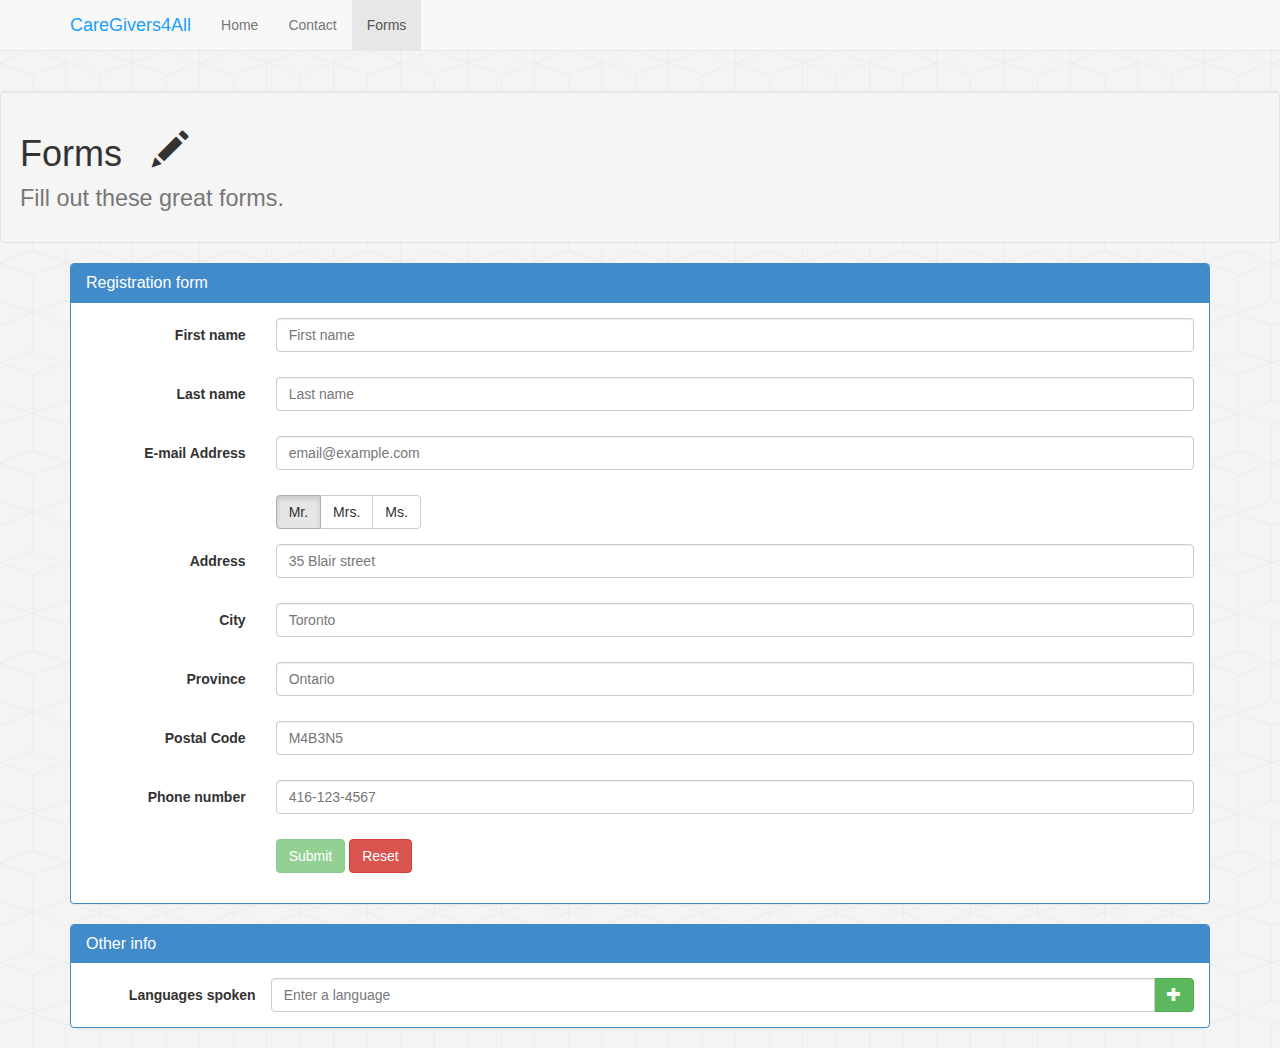
<file: forms/index.html>
<!DOCTYPE html>
<HTML>
<head>
<title>CareGivers4All - Forms</title>
<meta charset="utf-8">
<meta http-equiv="X-UA-Compatible" content="IE=edge">
<meta name="viewport" content="width=device-width, initial-scale=1">
<link rel="stylesheet" type="text/css"
	href="/bootstrap/css/bootstrap.min.css">
<link rel="stylesheet" type="text/css" href="/css/99gains.css">

<link rel="apple-touch-icon" sizes="57x57"
	href="/images/favicon/apple-touch-icon-57x57.png">
<link rel="apple-touch-icon" sizes="60x60"
	href="/images/favicon/apple-touch-icon-60x60.png">
<link rel="apple-touch-icon" sizes="72x72"
	href="/images/favicon/apple-touch-icon-72x72.png">
<link rel="apple-touch-icon" sizes="76x76"
	href="/images/favicon/apple-touch-icon-76x76.png">
<link rel="apple-touch-icon" sizes="114x114"
	href="/images/favicon/apple-touch-icon-114x114.png">
<link rel="apple-touch-icon" sizes="120x120"
	href="/images/favicon/apple-touch-icon-120x120.png">
<link rel="apple-touch-icon" sizes="144x144"
	href="/images/favicon/apple-touch-icon-144x144.png">
<link rel="apple-touch-icon" sizes="152x152"
	href="/images/favicon/apple-touch-icon-152x152.png">
<link rel="apple-touch-icon" sizes="180x180"
	href="/images/favicon/apple-touch-icon-180x180.png">
<link rel="icon" type="image/png"
	href="/images/favicon/favicon-32x32.png" sizes="32x32">
<link rel="icon" type="image/png"
	href="/images/favicon/favicon-194x194.png" sizes="194x194">
<link rel="icon" type="image/png"
	href="/images/favicon/favicon-96x96.png" sizes="96x96">
<link rel="icon" type="image/png"
	href="/images/favicon/android-chrome-192x192.png" sizes="192x192">
<link rel="icon" type="image/png"
	href="/images/favicon/favicon-16x16.png" sizes="16x16">
<link rel="manifest" href="/images/favicon/manifest.json">
<link rel="shortcut icon" href="/images/favicon/favicon.ico">
<meta name="msapplication-TileColor" content="#2d89ef">
<meta name="msapplication-TileImage"
	content="/images/favicon/mstile-144x144.png">
<meta name="msapplication-config"
	content="/images/favicon/browserconfig.xml">
<meta name="theme-color" content="#ffffff">
</head>
<body>
	<div class="navbar navbar-default navbar-static-top" role="navigation">
		<div class="container">
			<div class="navbar-header">
				<button type="button" class="navbar-toggle" data-toggle="collapse"
					data-target=".navbar-collapse">
					<span class="sr-only">Toggle navigation</span>
					<span class="icon-bar"></span>
					<span class="icon-bar"></span>
					<span class="icon-bar"></span>
				</button>
				<a class="navbar-brand" href="/">CareGivers4All</a>
			</div>
			<div class="navbar-collapse collapse">
				<ul class="nav navbar-nav">
					<li>
						<a href="/">Home</a>
					</li>
					<li>
						<a href="/contact">Contact</a>
					</li>
					<li class="active">
						<a href="/forms">Forms</a>
					</li>
				</ul>
			</div>
		</div>
	</div>
	<div class="well page-header">
		<h1>
			Forms
			<i class="glyphicon glyphicon-pencil"></i>
			<br>
			<small>Fill out these great forms.</small>
		</h1>
	</div>
	<div class="container">
		<div class="row" id="registrationform">
			<div class="col-sm-12">
				<div class="panel panel-primary">
					<div class="panel-heading">
						<h3 class="panel-title">Registration form</h3>
					</div>
					<div class="panel-body">
						<form data-toggle="validator" data-disable="true"
							class="form-horizontal" method="post">
							<div class="form-group">
								<label for="firstname" class="col-sm-2 control-label">First
									name</label>
								<div class="col-sm-10">
									<input type="text" class="form-control" id="firstname"
										placeholder="First name" required>
									<span class="help-block with-errors"></span>
								</div>
							</div>
							<div class="form-group">
								<label for="lastname" class="col-sm-2 control-label">Last
									name</label>
								<div class="col-sm-10">
									<input type="text" class="form-control" id="lastname"
										placeholder="Last name" required>
									<span class="help-block with-errors"></span>
								</div>
							</div>
							<div class="form-group">
								<label for="email" class="col-sm-2 control-label">E-mail
									Address</label>
								<div class="col-sm-10">
									<input type="email" class="form-control" id="email"
										placeholder="email@example.com" required>
									<span class="help-block with-errors"></span>
								</div>
							</div>
							<div class="form-group">
								<div class="col-sm-offset-2 col-sm-10">
									<div class="btn-group" data-toggle="buttons">
										<label class="btn btn-default active">
											<input type="radio" name="options" id="option1"
												autocomplete="off" checked>
											Mr.
										</label>
										<label class="btn btn-default">
											<input type="radio" name="options" id="option2"
												autocomplete="off">
											Mrs.
										</label>
										<label class="btn btn-default">
											<input type="radio" name="options" id="option3"
												autocomplete="off">
											Ms.
										</label>
									</div>
								</div>
							</div>
							<div class="form-group">
								<label for="address" class="col-sm-2 control-label">Address</label>
								<div class="col-sm-10">
									<input type="text" class="form-control" id="address"
										placeholder="35 Blair street" required>
									<span class="help-block with-errors"></span>
								</div>
							</div>
							<div class="form-group">
								<label for="city" class="col-sm-2 control-label">City</label>
								<div class="col-sm-10">
									<input type="text" class="form-control" id="city"
										placeholder="Toronto" required>
									<span class="help-block with-errors"></span>
								</div>
							</div>
							<div class="form-group">
								<label for="city" class="col-sm-2 control-label">Province</label>
								<div class="col-sm-10">
									<input type="text" class="form-control" id="province"
										placeholder="Ontario" required>
									<span class="help-block with-errors"></span>
								</div>
							</div>
							<div class="form-group">
								<label for="postalcode" class="col-sm-2 control-label">Postal
									Code</label>
								<div class="col-sm-10">
									<input type="text" class="form-control" id="postalcode"
										placeholder="M4B3N5" required>
									<span class="help-block with-errors"></span>
								</div>
							</div>
							<div class="form-group">
								<label for="phonenumber" class="col-sm-2 control-label">Phone
									number</label>
								<div class="col-sm-10">
									<input type="tel" class="form-control" id="phonenumber"
										placeholder="416-123-4567" required>
									<span class="help-block with-errors"></span>
								</div>
							</div>
							<div class="form-group">
								<div class="col-sm-offset-2 col-sm-10">
									<button type="submit" class="btn btn-success">Submit</button>
									<button type="reset" class="btn btn-danger">Reset</button>
								</div>
							</div>
						</form>
					</div>
				</div>
			</div>
		</div>
		<div class="row" id="otherinfo">
			<div class="col-sm-12">
				<div class="panel panel-primary">
					<div class="panel-heading">
						<h3 class="panel-title">Other info</h3>
					</div>
					<div class="panel-body controls">
						<form data-toggle="validator" data-disable="true"
							class="form-horizontal input-append" method="post">
							<label for="languages" class="col-sm-2 control-label">Languages
								spoken</label>
							<div class="entry input-group col-sm-offset-2 col-sm-10">
								<input class="form-control" name="fields[]" type="text"
									placeholder="Enter a language" id="languages" />
								<span class="input-group-btn">
									<button class="btn btn-success btn-add" type="button">
										<span class="glyphicon glyphicon-plus"></span>
									</button>
								</span>
							</div>
						</form>
					</div>
				</div>
			</div>
		</div>
	</div>
	<script type="text/javascript"
		src="https://ajax.googleapis.com/ajax/libs/jquery/1.11.1/jquery.min.js"></script>
	<script type="text/javascript" src="/bootstrap/js/bootstrap.min.js"></script>
	<script type="text/javascript" src="/js/validator.min.js"></script>
	<script type="text/javascript">
		$(function() {
			$(document)
					.on(
							'click',
							'.btn-add',
							function(e) {
								e.preventDefault();

								var controlForm = $('.controls form:first'), currentEntry = $(
										this).parents('.entry:first'), newEntry = $(
										currentEntry.clone()).appendTo(
										controlForm);

								newEntry.find('input').val('');
								controlForm
										.find('.entry:not(:last) .btn-add')
										.removeClass('btn-add')
										.addClass('btn-remove')
										.removeClass('btn-success')
										.addClass('btn-danger')
										.html(
												'<span class="glyphicon glyphicon-minus"></span>');
							}).on('click', '.btn-remove', function(e) {
						$(this).parents('.entry:first').remove();

						e.preventDefault();
						return false;
					});
		});
	</script>
</body>
</HTML>
</file>
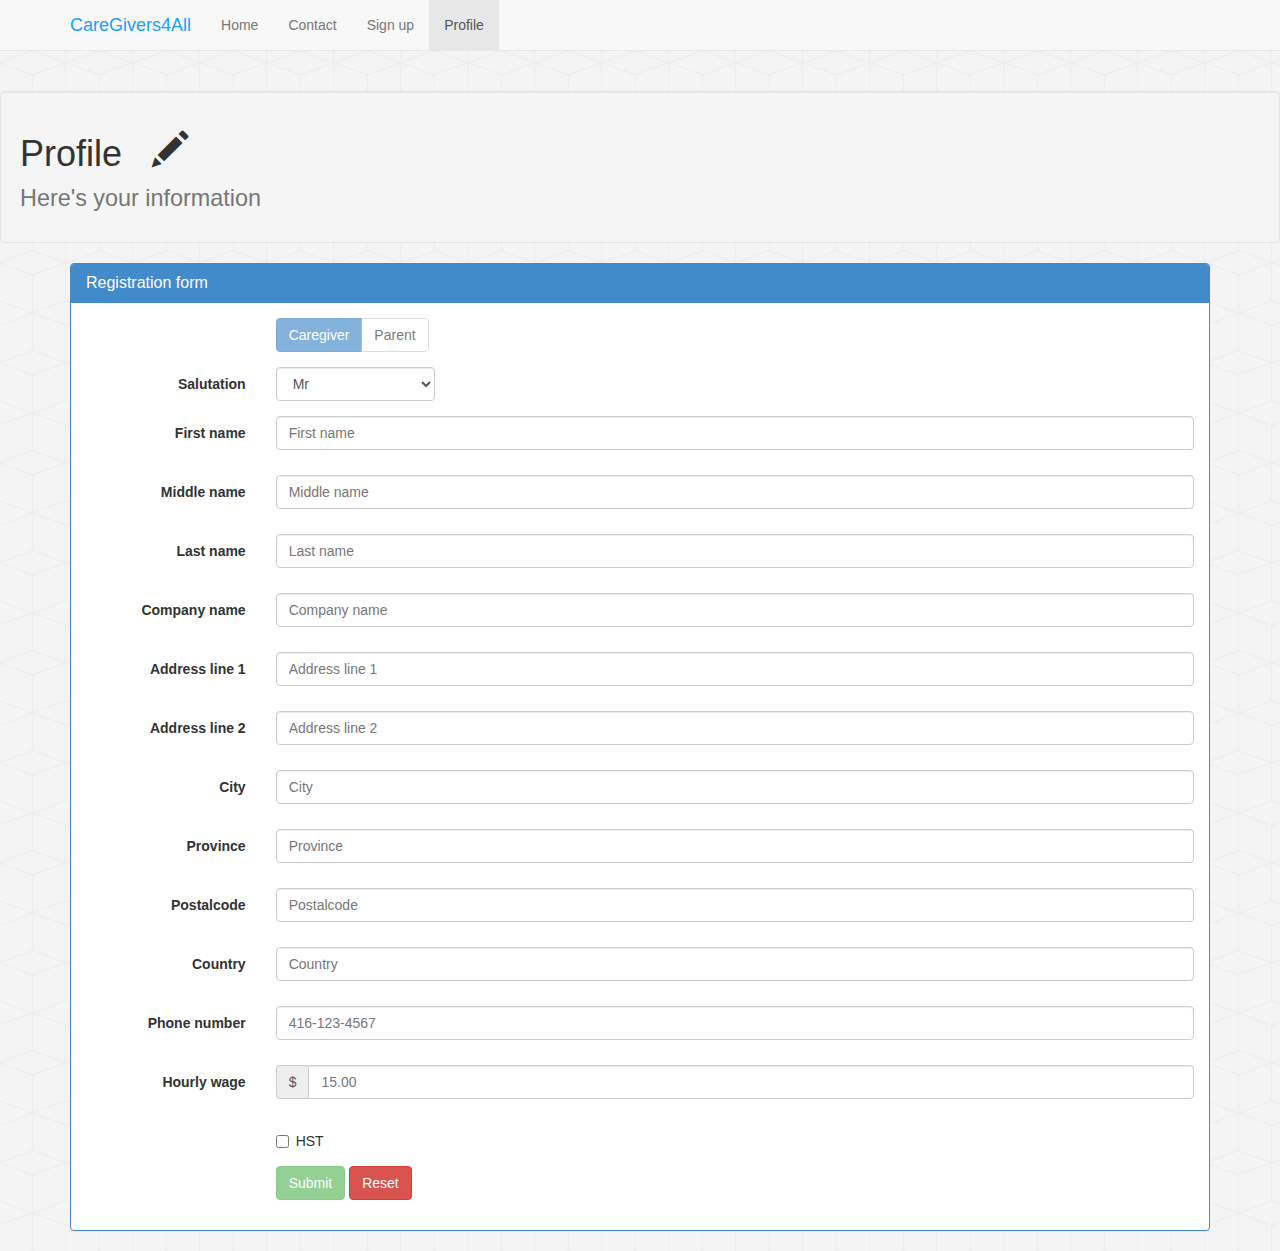
<file: profile/index.html>
<!DOCTYPE html>
<HTML>
<head>
<title>CareGivers4All - Profile</title>
<meta charset="utf-8">
<meta http-equiv="X-UA-Compatible" content="IE=edge">
<meta name="viewport" content="width=device-width, initial-scale=1">
<link rel="stylesheet" type="text/css"
	href="/bootstrap/css/bootstrap.min.css">
<link rel="stylesheet" type="text/css" href="/css/99gains.css">

<link rel="apple-touch-icon" sizes="57x57"
	href="/images/favicon/apple-touch-icon-57x57.png">
<link rel="apple-touch-icon" sizes="60x60"
	href="/images/favicon/apple-touch-icon-60x60.png">
<link rel="apple-touch-icon" sizes="72x72"
	href="/images/favicon/apple-touch-icon-72x72.png">
<link rel="apple-touch-icon" sizes="76x76"
	href="/images/favicon/apple-touch-icon-76x76.png">
<link rel="apple-touch-icon" sizes="114x114"
	href="/images/favicon/apple-touch-icon-114x114.png">
<link rel="apple-touch-icon" sizes="120x120"
	href="/images/favicon/apple-touch-icon-120x120.png">
<link rel="apple-touch-icon" sizes="144x144"
	href="/images/favicon/apple-touch-icon-144x144.png">
<link rel="apple-touch-icon" sizes="152x152"
	href="/images/favicon/apple-touch-icon-152x152.png">
<link rel="apple-touch-icon" sizes="180x180"
	href="/images/favicon/apple-touch-icon-180x180.png">
<link rel="icon" type="image/png"
	href="/images/favicon/favicon-32x32.png" sizes="32x32">
<link rel="icon" type="image/png"
	href="/images/favicon/favicon-194x194.png" sizes="194x194">
<link rel="icon" type="image/png"
	href="/images/favicon/favicon-96x96.png" sizes="96x96">
<link rel="icon" type="image/png"
	href="/images/favicon/android-chrome-192x192.png" sizes="192x192">
<link rel="icon" type="image/png"
	href="/images/favicon/favicon-16x16.png" sizes="16x16">
<link rel="manifest" href="/images/favicon/manifest.json">
<link rel="shortcut icon" href="/images/favicon/favicon.ico">
<meta name="msapplication-TileColor" content="#2d89ef">
<meta name="msapplication-TileImage"
	content="/images/favicon/mstile-144x144.png">
<meta name="msapplication-config"
	content="/images/favicon/browserconfig.xml">
<meta name="theme-color" content="#ffffff">
</head>
<body>
	<div class="navbar navbar-default navbar-static-top" role="navigation">
		<div class="container">
			<div class="navbar-header">
				<button type="button" class="navbar-toggle" data-toggle="collapse"
					data-target=".navbar-collapse">
					<span class="sr-only">Toggle navigation</span>
					<span class="icon-bar"></span>
					<span class="icon-bar"></span>
					<span class="icon-bar"></span>
				</button>
				<a class="navbar-brand" href="/">CareGivers4All</a>
			</div>
			<div class="navbar-collapse collapse">
				<ul class="nav navbar-nav">
					<li>
						<a href="/">Home</a>
					</li>
					<li>
						<a href="/contact">Contact</a>
					</li>
					<li>
						<a href="/signup">Sign up</a>
					</li>
					<li class="active">
						<a href="/profile">Profile</a>
					</li>
				</ul>
			</div>
		</div>
	</div>
	<div class="well page-header">
		<h1>
			Profile
			<i class="glyphicon glyphicon-pencil"></i>
			<br>
			<small>Here's your information</small>
		</h1>
	</div>
	<div class="container">
		<div class="row" id="registrationform">
			<div class="col-sm-12">
				<div class="panel panel-primary">
					<div class="panel-heading">
						<h3 class="panel-title">Registration form</h3>
					</div>
					<div class="panel-body">
						<form data-toggle="validator" data-disable="true"
							class="form-horizontal" method="post">
							<div class="form-group">
								<div class="col-sm-offset-2 col-sm-10">
									<div class="btn-group" data-toggle="buttons">
										<label class="btn btn-primary disabled">
											<input type="radio" name="options" id="usertypeid1"
												autocomplete="off" checked>
											Caregiver
										</label>
										<label class="btn btn-default disabled">
											<input type="radio" name="options" id="usertypeid2"
												autocomplete="off">
											Parent
										</label>
									</div>
								</div>
							</div>
							<div class="form-group">
								<label for="firstname" class="col-sm-2 control-label">Salutation</label>
								<div class="col-sm-2">
									<select class="form-control">
										<option value="mr">Mr</option>
										<option value="ms">Ms</option>
										<option value="mrs">Mrs</option>
									</select>
								</div>
							</div>
							<div class="form-group">
								<label for="firstname" class="col-sm-2 control-label">First
									name</label>
								<div class="col-sm-10">
									<input type="text" class="form-control" id="firstname"
										placeholder="First name" required>
									<span class="help-block with-errors"></span>
								</div>
							</div>
							<div class="form-group">
								<label for="middlename" class="col-sm-2 control-label">Middle
									name</label>
								<div class="col-sm-10">
									<input type="text" class="form-control" id="middlename"
										placeholder="Middle name">
									<span class="help-block with-errors"></span>
								</div>
							</div>
							<div class="form-group">
								<label for="lastname" class="col-sm-2 control-label">Last
									name</label>
								<div class="col-sm-10">
									<input type="text" class="form-control" id="lastname"
										placeholder="Last name" required>
									<span class="help-block with-errors"></span>
								</div>
							</div>
							<div class="form-group">
								<label for="companyname" class="col-sm-2 control-label">Company
									name</label>
								<div class="col-sm-10">
									<input type="text" class="form-control" id="companyname"
										placeholder="Company name" required>
									<span class="help-block with-errors"></span>
								</div>
							</div>
							<div class="form-group">
								<label for="addressline1" class="col-sm-2 control-label">Address
									line 1</label>
								<div class="col-sm-10">
									<input type="text" class="form-control" id="addressline1"
										placeholder="Address line 1" required>
									<span class="help-block with-errors"></span>
								</div>
							</div>
							<div class="form-group">
								<label for="addressline2" class="col-sm-2 control-label">Address
									line 2</label>
								<div class="col-sm-10">
									<input type="text" class="form-control" id="addressline2"
										placeholder="Address line 2">
									<span class="help-block with-errors"></span>
								</div>
							</div>
							<div class="form-group">
								<label for="city" class="col-sm-2 control-label">City</label>
								<div class="col-sm-10">
									<input type="text" class="form-control" id="city"
										placeholder="City" required>
									<span class="help-block with-errors"></span>
								</div>
							</div>
							<div class="form-group">
								<label for="province" class="col-sm-2 control-label">Province</label>
								<div class="col-sm-10">
									<input type="text" class="form-control" id="province"
										placeholder="Province" required>
									<span class="help-block with-errors"></span>
								</div>
							</div>
							<div class="form-group">
								<label for="postalcode" class="col-sm-2 control-label">Postalcode</label>
								<div class="col-sm-10">
									<input type="text" class="form-control" id="postalcode"
										placeholder="Postalcode" required>
									<span class="help-block with-errors"></span>
								</div>
							</div>
							<div class="form-group">
								<label for="country" class="col-sm-2 control-label">Country</label>
								<div class="col-sm-10">
									<input type="text" class="form-control" id="country"
										placeholder="Country" required>
									<span class="help-block with-errors"></span>
								</div>
							</div>
							<div class="form-group">
								<label for="phonenumber" class="col-sm-2 control-label">Phone
									number</label>
								<div class="col-sm-10">
									<input type="tel" class="form-control" id="phonenumber"
										placeholder="416-123-4567" required>
									<span class="help-block with-errors"></span>
								</div>
							</div>
							<div class="form-group">
								<label for="hourlywage" class="col-sm-2 control-label">Hourly
									wage</label>
								<div class="col-sm-10">
									<div class="input-group">
										<div class="input-group-addon">$</div>
										<input type="text" class="form-control" id="hourlywage"
											placeholder="15.00" required>
									</div>
									<span class="help-block with-errors"></span>
								</div>
							</div>
							<div class="form-group">
								<div class="col-sm-offset-2 col-sm-10">
									<label class="checkbox-inline">
										<input type="checkbox" id="inlineCheckbox1" value="option1">
										HST
									</label>
								</div>
							</div>
							<div class="form-group">
								<div class="col-sm-offset-2 col-sm-10">
									<button type="submit" class="btn btn-success">Submit</button>
									<button type="reset" class="btn btn-danger">Reset</button>
								</div>
							</div>
						</form>
					</div>
				</div>
			</div>
		</div>
	</div>
	<script type="text/javascript"
		src="https://ajax.googleapis.com/ajax/libs/jquery/1.11.1/jquery.min.js"></script>
	<script type="text/javascript" src="/bootstrap/js/bootstrap.min.js"></script>
	<script type="text/javascript" src="/js/validator.min.js"></script>
	<script type="text/javascript">
		$(function() {
			$(document)
					.on(
							'click',
							'.btn-add',
							function(e) {
								e.preventDefault();

								var controlForm = $('.controls form:first'), currentEntry = $(
										this).parents('.entry:first'), newEntry = $(
										currentEntry.clone()).appendTo(
										controlForm);

								newEntry.find('input').val('');
								controlForm
										.find('.entry:not(:last) .btn-add')
										.removeClass('btn-add')
										.addClass('btn-remove')
										.removeClass('btn-success')
										.addClass('btn-danger')
										.html(
												'<span class="glyphicon glyphicon-minus"></span>');
							}).on('click', '.btn-remove', function(e) {
						$(this).parents('.entry:first').remove();

						e.preventDefault();
						return false;
					});
		});
	</script>
</body>
</HTML>
</file>
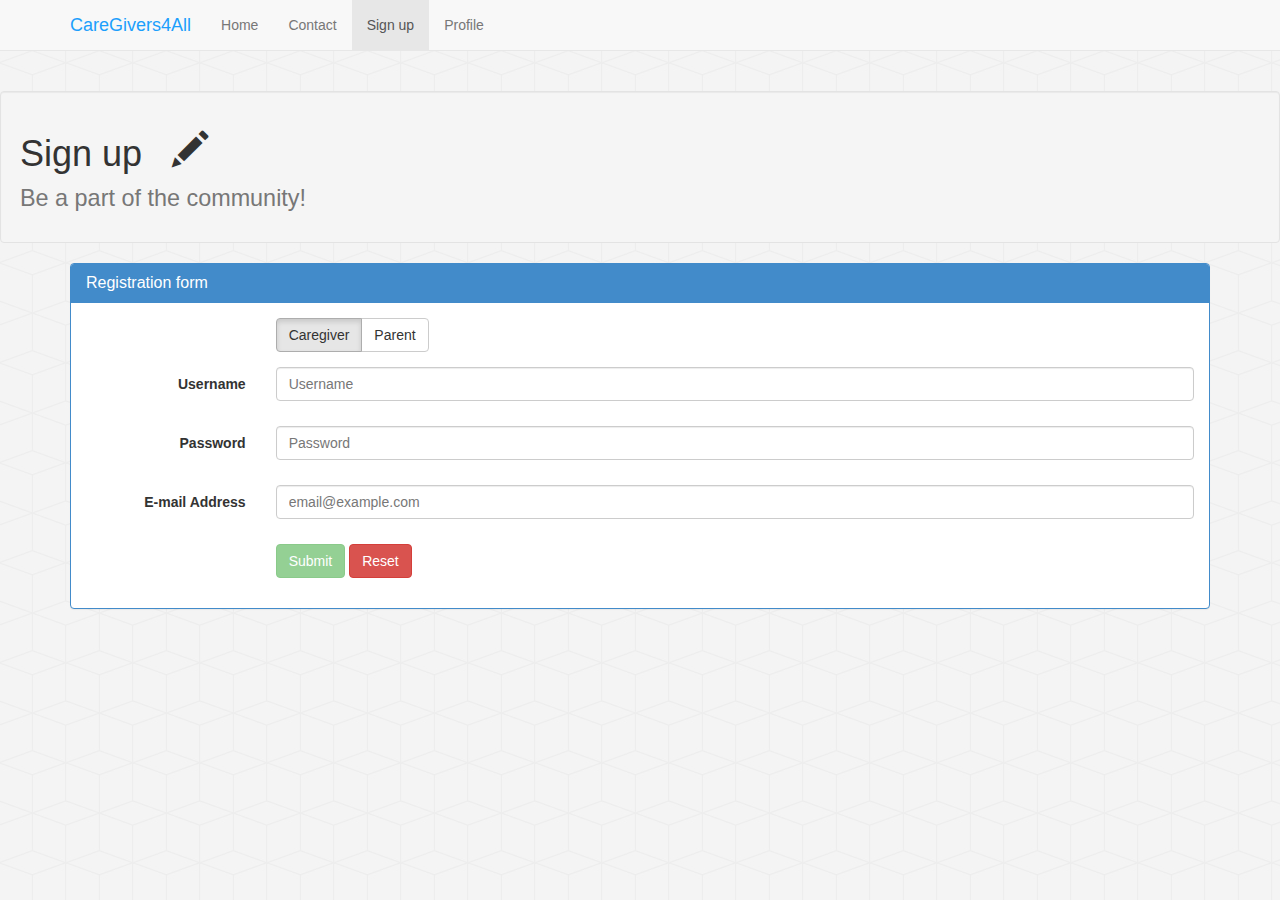
<file: signup/index.html>
<!DOCTYPE html>
<HTML>
<head>
<title>CareGivers4All - Sign up</title>
<meta charset="utf-8">
<meta http-equiv="X-UA-Compatible" content="IE=edge">
<meta name="viewport" content="width=device-width, initial-scale=1">
<link rel="stylesheet" type="text/css"
	href="/bootstrap/css/bootstrap.min.css">
<link rel="stylesheet" type="text/css" href="/css/99gains.css">

<link rel="apple-touch-icon" sizes="57x57"
	href="/images/favicon/apple-touch-icon-57x57.png">
<link rel="apple-touch-icon" sizes="60x60"
	href="/images/favicon/apple-touch-icon-60x60.png">
<link rel="apple-touch-icon" sizes="72x72"
	href="/images/favicon/apple-touch-icon-72x72.png">
<link rel="apple-touch-icon" sizes="76x76"
	href="/images/favicon/apple-touch-icon-76x76.png">
<link rel="apple-touch-icon" sizes="114x114"
	href="/images/favicon/apple-touch-icon-114x114.png">
<link rel="apple-touch-icon" sizes="120x120"
	href="/images/favicon/apple-touch-icon-120x120.png">
<link rel="apple-touch-icon" sizes="144x144"
	href="/images/favicon/apple-touch-icon-144x144.png">
<link rel="apple-touch-icon" sizes="152x152"
	href="/images/favicon/apple-touch-icon-152x152.png">
<link rel="apple-touch-icon" sizes="180x180"
	href="/images/favicon/apple-touch-icon-180x180.png">
<link rel="icon" type="image/png"
	href="/images/favicon/favicon-32x32.png" sizes="32x32">
<link rel="icon" type="image/png"
	href="/images/favicon/favicon-194x194.png" sizes="194x194">
<link rel="icon" type="image/png"
	href="/images/favicon/favicon-96x96.png" sizes="96x96">
<link rel="icon" type="image/png"
	href="/images/favicon/android-chrome-192x192.png" sizes="192x192">
<link rel="icon" type="image/png"
	href="/images/favicon/favicon-16x16.png" sizes="16x16">
<link rel="manifest" href="/images/favicon/manifest.json">
<link rel="shortcut icon" href="/images/favicon/favicon.ico">
<meta name="msapplication-TileColor" content="#2d89ef">
<meta name="msapplication-TileImage"
	content="/images/favicon/mstile-144x144.png">
<meta name="msapplication-config"
	content="/images/favicon/browserconfig.xml">
<meta name="theme-color" content="#ffffff">
</head>
<body>
	<div class="navbar navbar-default navbar-static-top" role="navigation">
		<div class="container">
			<div class="navbar-header">
				<button type="button" class="navbar-toggle" data-toggle="collapse"
					data-target=".navbar-collapse">
					<span class="sr-only">Toggle navigation</span>
					<span class="icon-bar"></span>
					<span class="icon-bar"></span>
					<span class="icon-bar"></span>
				</button>
				<a class="navbar-brand" href="/">CareGivers4All</a>
			</div>
			<div class="navbar-collapse collapse">
				<ul class="nav navbar-nav">
					<li>
						<a href="/">Home</a>
					</li>
					<li>
						<a href="/contact">Contact</a>
					</li>
					<li class="active">
						<a href="/signup">Sign up</a>
					</li>
					<li>
						<a href="/profile">Profile</a>
					</li>
				</ul>
			</div>
		</div>
	</div>
	<div class="well page-header">
		<h1>
			Sign up
			<i class="glyphicon glyphicon-pencil"></i>
			<br>
			<small>Be a part of the community!</small>
		</h1>
	</div>
	<div class="container">
		<div class="row" id="registrationform">
			<div class="col-sm-12">
				<div class="panel panel-primary">
					<div class="panel-heading">
						<h3 class="panel-title">Registration form</h3>
					</div>
					<div class="panel-body">
						<form data-toggle="validator" data-disable="true"
							class="form-horizontal" method="post">
							<div class="form-group">
								<div class="col-sm-offset-2 col-sm-10">
									<div class="btn-group" data-toggle="buttons">
										<label class="btn btn-default active">
											<input type="radio" name="options" id="usertypeid1"
												autocomplete="off" checked>
											Caregiver
										</label>
										<label class="btn btn-default">
											<input type="radio" name="options" id="usertypeid2"
												autocomplete="off">
											Parent
										</label>
									</div>
								</div>
							</div>
							<div class="form-group">
								<label for="username" class="col-sm-2 control-label">Username</label>
								<div class="col-sm-10">
									<input type="text" class="form-control" id="username"
										placeholder="Username" required>
									<span class="help-block with-errors"></span>
								</div>
							</div>
							<div class="form-group">
								<label for="password" class="col-sm-2 control-label">Password</label>
								<div class="col-sm-10">
									<input type="password" class="form-control" id="password"
										placeholder="Password" required>
									<span class="help-block with-errors"></span>
								</div>
							</div>
							<div class="form-group">
								<label for="email" class="col-sm-2 control-label">E-mail
									Address</label>
								<div class="col-sm-10">
									<input type="email" class="form-control" id="email"
										placeholder="email@example.com" required>
									<span class="help-block with-errors"></span>
								</div>
							</div>
							<div class="form-group">
								<div class="col-sm-offset-2 col-sm-10">
									<button type="submit" class="btn btn-success">Submit</button>
									<button type="reset" class="btn btn-danger">Reset</button>
								</div>
							</div>
						</form>
					</div>
				</div>
			</div>
		</div>
	</div>
	<script type="text/javascript"
		src="https://ajax.googleapis.com/ajax/libs/jquery/1.11.1/jquery.min.js"></script>
	<script type="text/javascript" src="/bootstrap/js/bootstrap.min.js"></script>
	<script type="text/javascript" src="/js/validator.min.js"></script>
	<script type="text/javascript">
		$(function() {
			$(document)
					.on(
							'click',
							'.btn-add',
							function(e) {
								e.preventDefault();

								var controlForm = $('.controls form:first'), currentEntry = $(
										this).parents('.entry:first'), newEntry = $(
										currentEntry.clone()).appendTo(
										controlForm);

								newEntry.find('input').val('');
								controlForm
										.find('.entry:not(:last) .btn-add')
										.removeClass('btn-add')
										.addClass('btn-remove')
										.removeClass('btn-success')
										.addClass('btn-danger')
										.html(
												'<span class="glyphicon glyphicon-minus"></span>');
							}).on('click', '.btn-remove', function(e) {
						$(this).parents('.entry:first').remove();

						e.preventDefault();
						return false;
					});
		});
	</script>
</body>
</HTML>
</file>
<file: css/99gains.css>
body {
	background: url("/images/cubes.png");
}

.navbar-default .navbar-brand {
	color: #1C9FFC;
}

.entry:not(:first-of-type)
{
    margin-top: 10px;
}

#videos {
	text-align: center;
	position: relative;
}

#videos iframe {
	margin-bottom: 15px;
}

#instafeed {
	margin-bottom: 15px;
	color: #555;
	display: inline-block;
	margin: 0.25rem;
	padding: 1rem;
	width: 100%;
}

#instafeed img {
	margin: 0 auto;
	border-top-left-radius: 6px;
	border-top-right-radius: 6px;
}

#instafeed p {
	text-align: center;
	background-color: #D7D7D7;
	border-bottom-left-radius: 6px;
	border-bottom-right-radius: 6px;
}

#twitter-widget-0 {
	width: 100% !important;
}

#vine {
	width: 100% !important;
}

#vine iframe {
	text-align: center;
}

.gains {
	padding: 10px;
	margin-bottom: 30px;
	color: inherit;
	background-color: #C5F3EF;
}

.gains h1, .gains .h1 {
	color: inherit;
}

.gains p {
	margin-bottom: 15px;
	font-size: 21px;
	font-weight: 200;
}

.gains>hr {
	border-top-color: #d5d5d5;
}

.container .gains {
	border-radius: 6px;
}

.gains .container {
	max-width: 100%;
}

.contact .username {
	margin-left: 10px;
	font-size: 1.05em;
}

.contact .glyphicon {
	font-size: 1.0em;
	padding-right: 10px;
}

.page-header .glyphicon {
	font-size: 1.0em;
	padding-left: 20px;
	padding-right: 10px;
}

@media screen and (min-width: 768px) {
	/* .gains {
		padding-top: 48px;
		padding-bottom: 48px;
	} */
	.container .gains {
		padding-right: 60px;
		padding-left: 60px;
	}
	.gains h1, .gains .h1 {
		font-size: 63px;
	}
}
</file>
